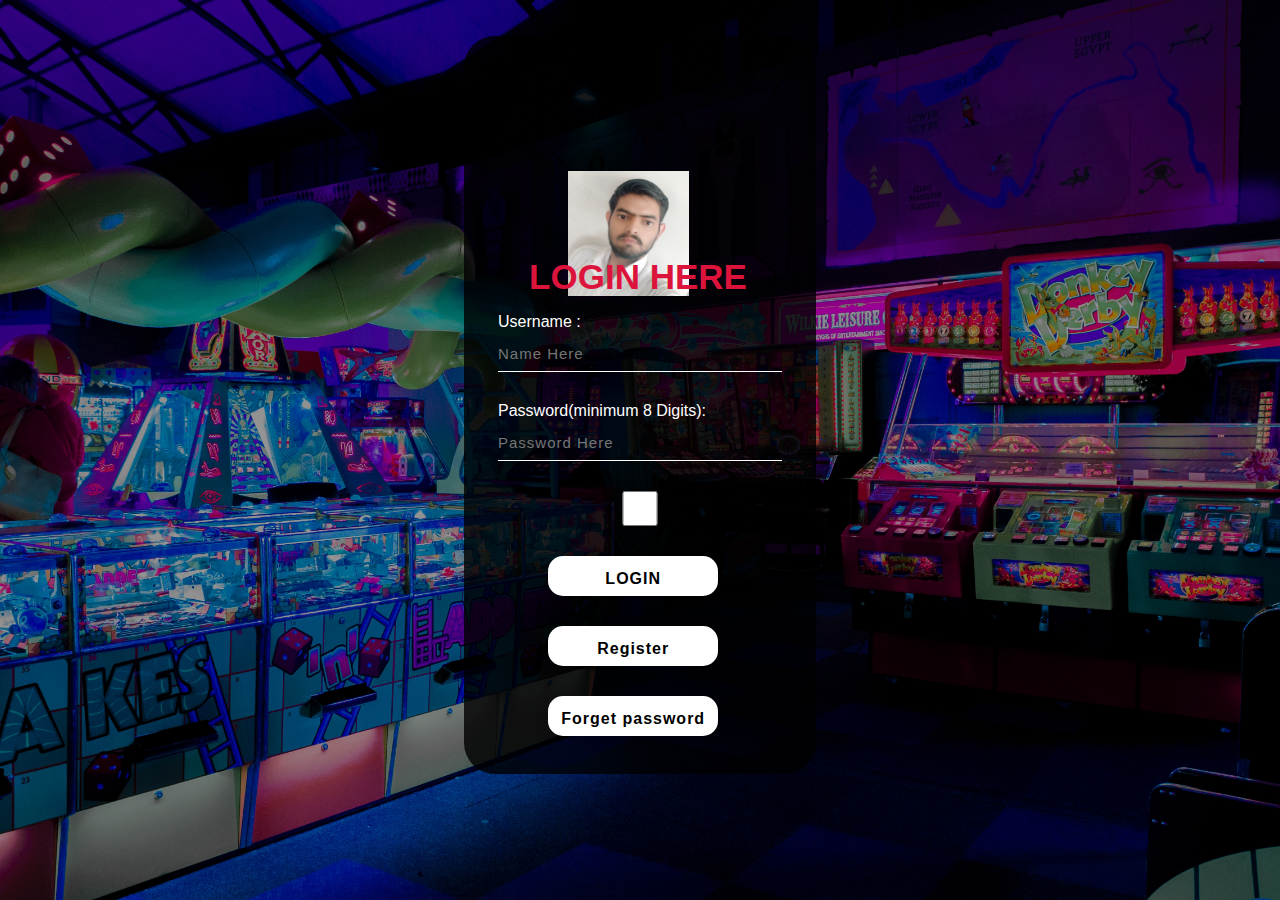
<file: index.html>
<!DOCTYPE html>
<html lang="en">
<head>
    <meta charset="UTF-8">
    <meta http-equiv="X-UA-Compatible" content="IE=edge">
    <meta name="viewport" content="width=device-width, initial-scale=1.0">
    <title>login page</title>

    <link rel="stylesheet" href="style.css">
    <script src="valid.js"></script>

</head>
<body>
    <div class="form">
        <div id="logo">
            <img src="front/logo.jpg" alt="myGames.com">
        </div>
        <h1>LOGIN HERE</h1>
        <p>Username :</p>
        <input type="text" name="" placeholder="Name Here">
        <p>Password(minimum 8 Digits): </p>
        <input type="password" name="" placeholder="Password Here" id="pass">
        <input type="checkbox" onclick="myfunction()">
        <input type="submit" name="" value="LOGIN" onclick="validate()">
        <input type="submit" name="" value="Register" onclick="lpage()">
        <input type="submit" name="" value="Forget password" onclick="lapage()">
    </div>

    <div>
        <p id="length"></p>
    </div>


    
   
</body>
</html>
</file>
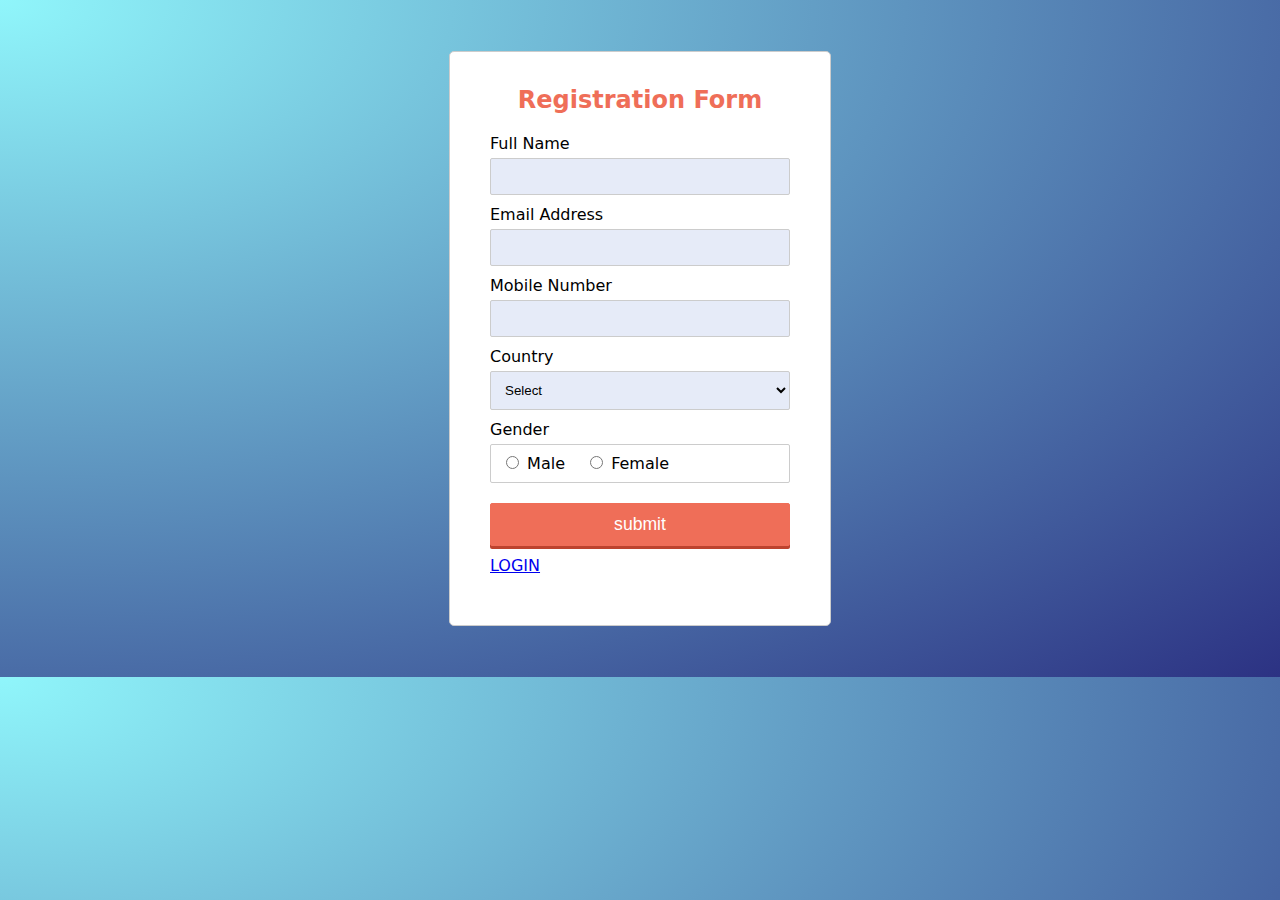
<file: index6.html>
<!DOCTYPE html>
<html lang="en">
<head>
    <meta charset="UTF-8">
    <title>Resigteration Form</title>
    <link rel="stylesheet" href="css/style.css">
    <script src="js/form.js"></script>
    <!-- <script src="script6.js"></script> -->
</head>
<body>
   
        

<form name="Form" onsubmit="return validateForm()" >
    <h2>Registration Form</h2>
    <div class="box">
        <label>Full Name</label>
        <input type="text" name="name" id="name">
        <div class="error" id="nameErr"></div>
    </div>
    <div class="box">
        <label>Email Address</label>
        <input type="text" name="email" id="email">
        <div class="error" id="emailErr"></div>
    </div>
    <div class="box">
        <label>Mobile Number</label>
        <input type="text" name="mobile" maxlength="10" id="mobile">
        <div class="error" id="mobileErr"></div>
    </div>
    <div class="box">
        <label>Country</label>
        <select name="country" id="country">
            <option>Select</option>
            <option>London</option>
            <option>India</option>
            <option>America</option>
        </select> 
        <div class="error" id="countryErr"></div>
    </div>
    <div class="box">
        <label>Gender</label>
        <div class="form-inline" id="gender">
            <label><input type="radio" name="gender" value="male"> Male</label>
            <label><input type="radio" name="gender" value="female"> Female</label> 
        </div>
        <div class="error" id="genderErr"></div>
    </div>
          
    <div class="box">
        <input type="submit" name=""  id= "pass" value="submit" onclick="lpage()">
    </div>
    <div class="box"><a href="index.html">LOGIN</a>
        <!-- <input type="submit" value="LOGIN"> -->
    </div>
</form>


</body>
</html>
</file>
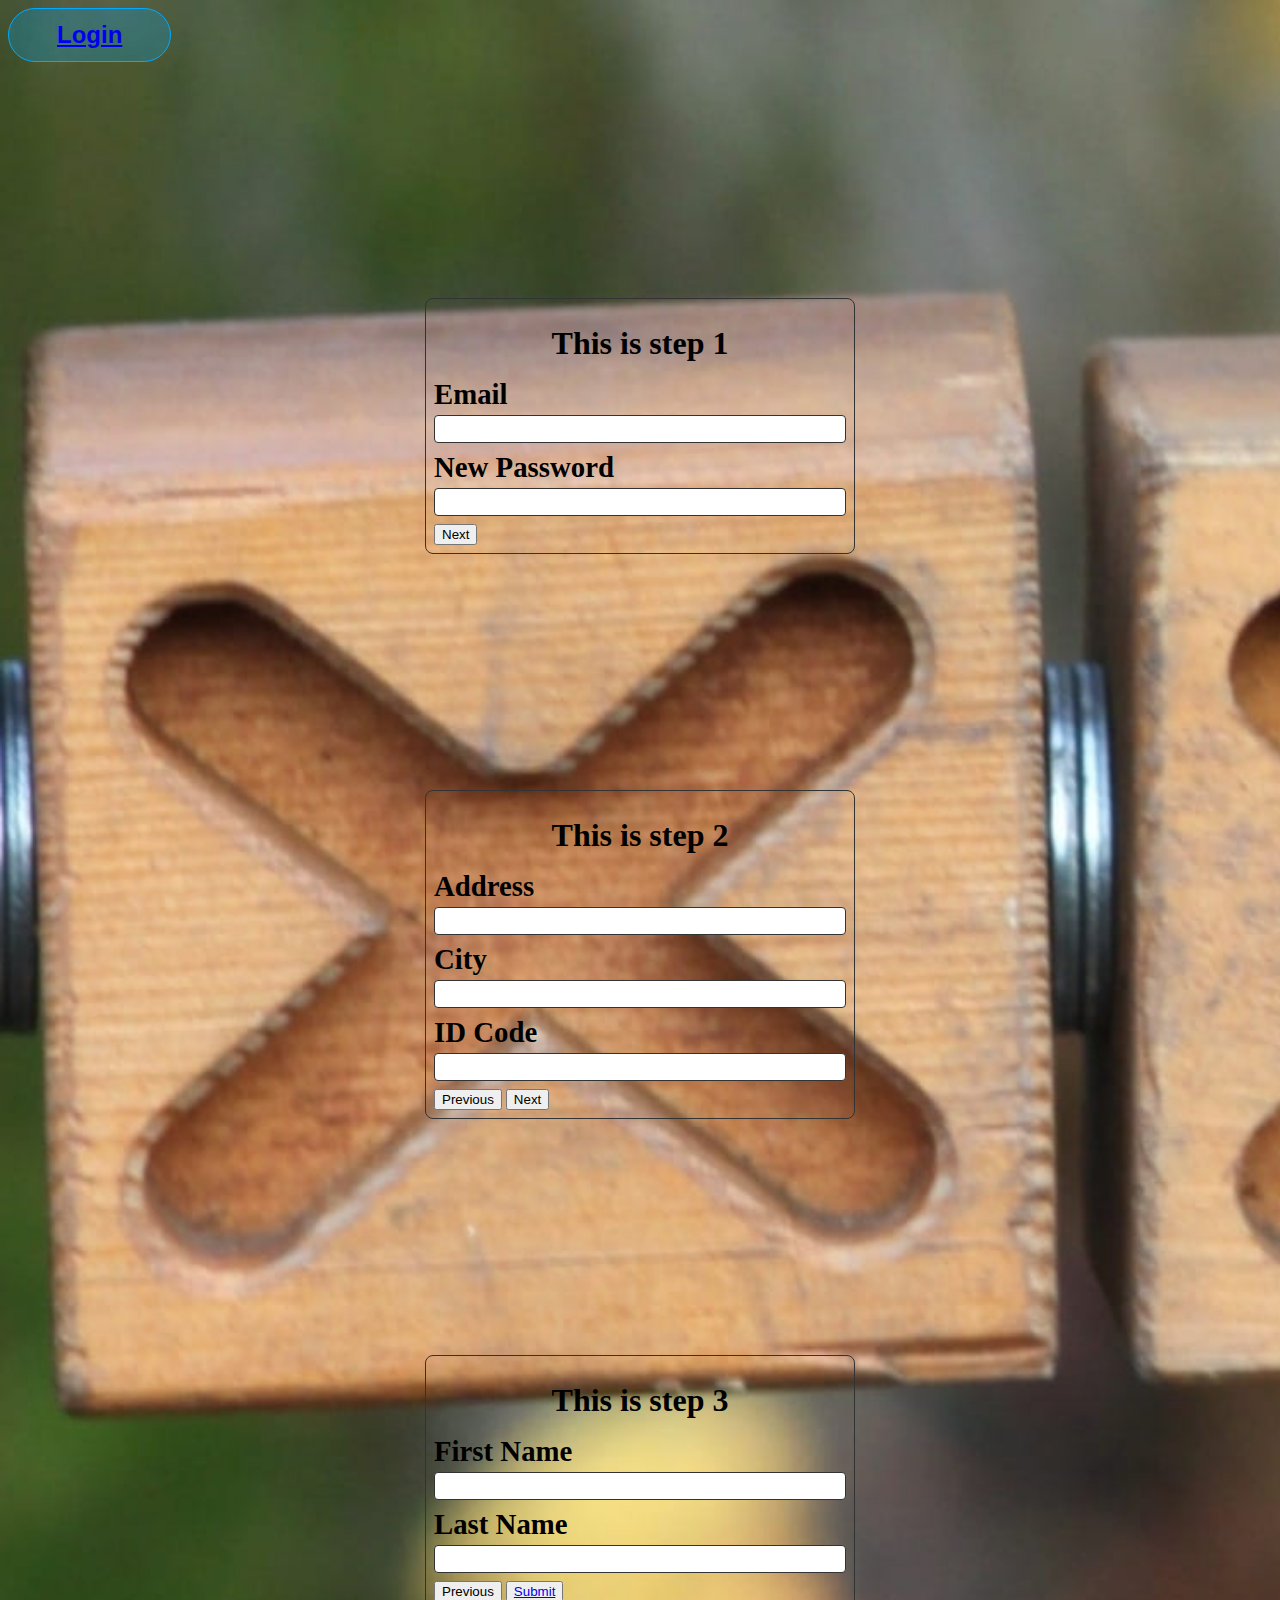
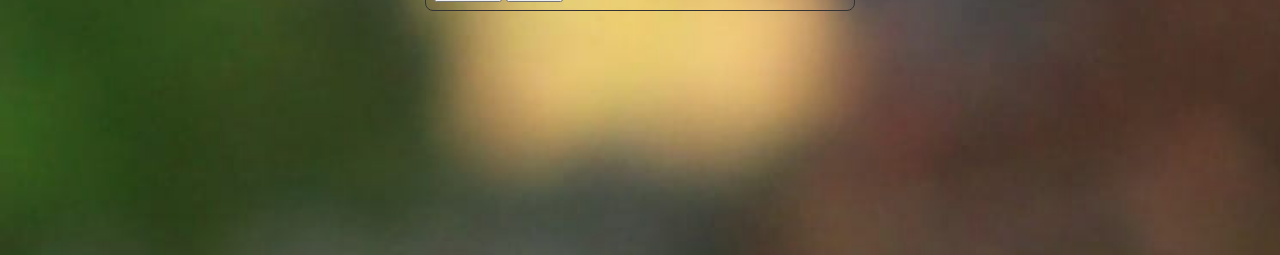
<file: index8.html>
<!DOCTYPE html>
<html lang="en">
<head>
  <meta charset="UTF-8">
  <meta http-equiv="X-UA-Compatible" content="IE=edge">
  <meta name="viewport" content="width=device-width, initial-scale=1.0">
  <title>Forget password</title>
  <link rel="stylesheet" href="styles8.css">
  <link rel="shortcut icon" type="x-icon" href="ph8.jpg">
  <script src="script8.js" defer></script>
</head>
<body>
  <button type="submit" class="login-button"><a href="index.html">Login</a></button>
  <form data-multi-step class="multi-step-form">
    <div class="card" data-step>
      <h1 class="step-title">This is step 1</h1>
      <div class="form-group">
        <label for="email">Email</label>
        
        <input type="email" name="email" id="email">
      </div>
      <div class="form-group">
        <label for="password">New Password</label>
        <input type="password" name="password" id="password">
      </div>
      <button type="button" data-next>Next</button>
    </div>
    <div class="card" data-step>
      <h1 class="step-title">This is step 2</h1>
      <div class="form-group">
        <label for="address">Address</label>
        <input type="text" name="address" id="address">
      </div>
      <div class="form-group">
        <label for="city">City</label>
        <input type="text" name="city" id="city">
      </div>
      <div class="form-group">
        <label for="zipcode">ID Code</label>
        <input type="text" name="zipcode" id="zipcode">
      </div>
      <button type="button" data-previous>Previous</button>
      <button type="button" data-next>Next</button>
    </div>
    <div class="card" data-step>
      <h1 class="step-title">This is step 3</h1>
      <div class="form-group">
        <label for="firstName">First Name</label>
        <input type="text" name="firstName" id="firstName">
      </div>
      <div class="form-group">
        <label for="lastName">Last Name</label>
        <input type="text" name="lastName" id="lastName">
      </div>
      <button type="button" data-previous>Previous</button>
      <button type="submit"><a href="index.html">Submit</a></button>
    </div>
  </form>
  
</body>
</html>
</file>
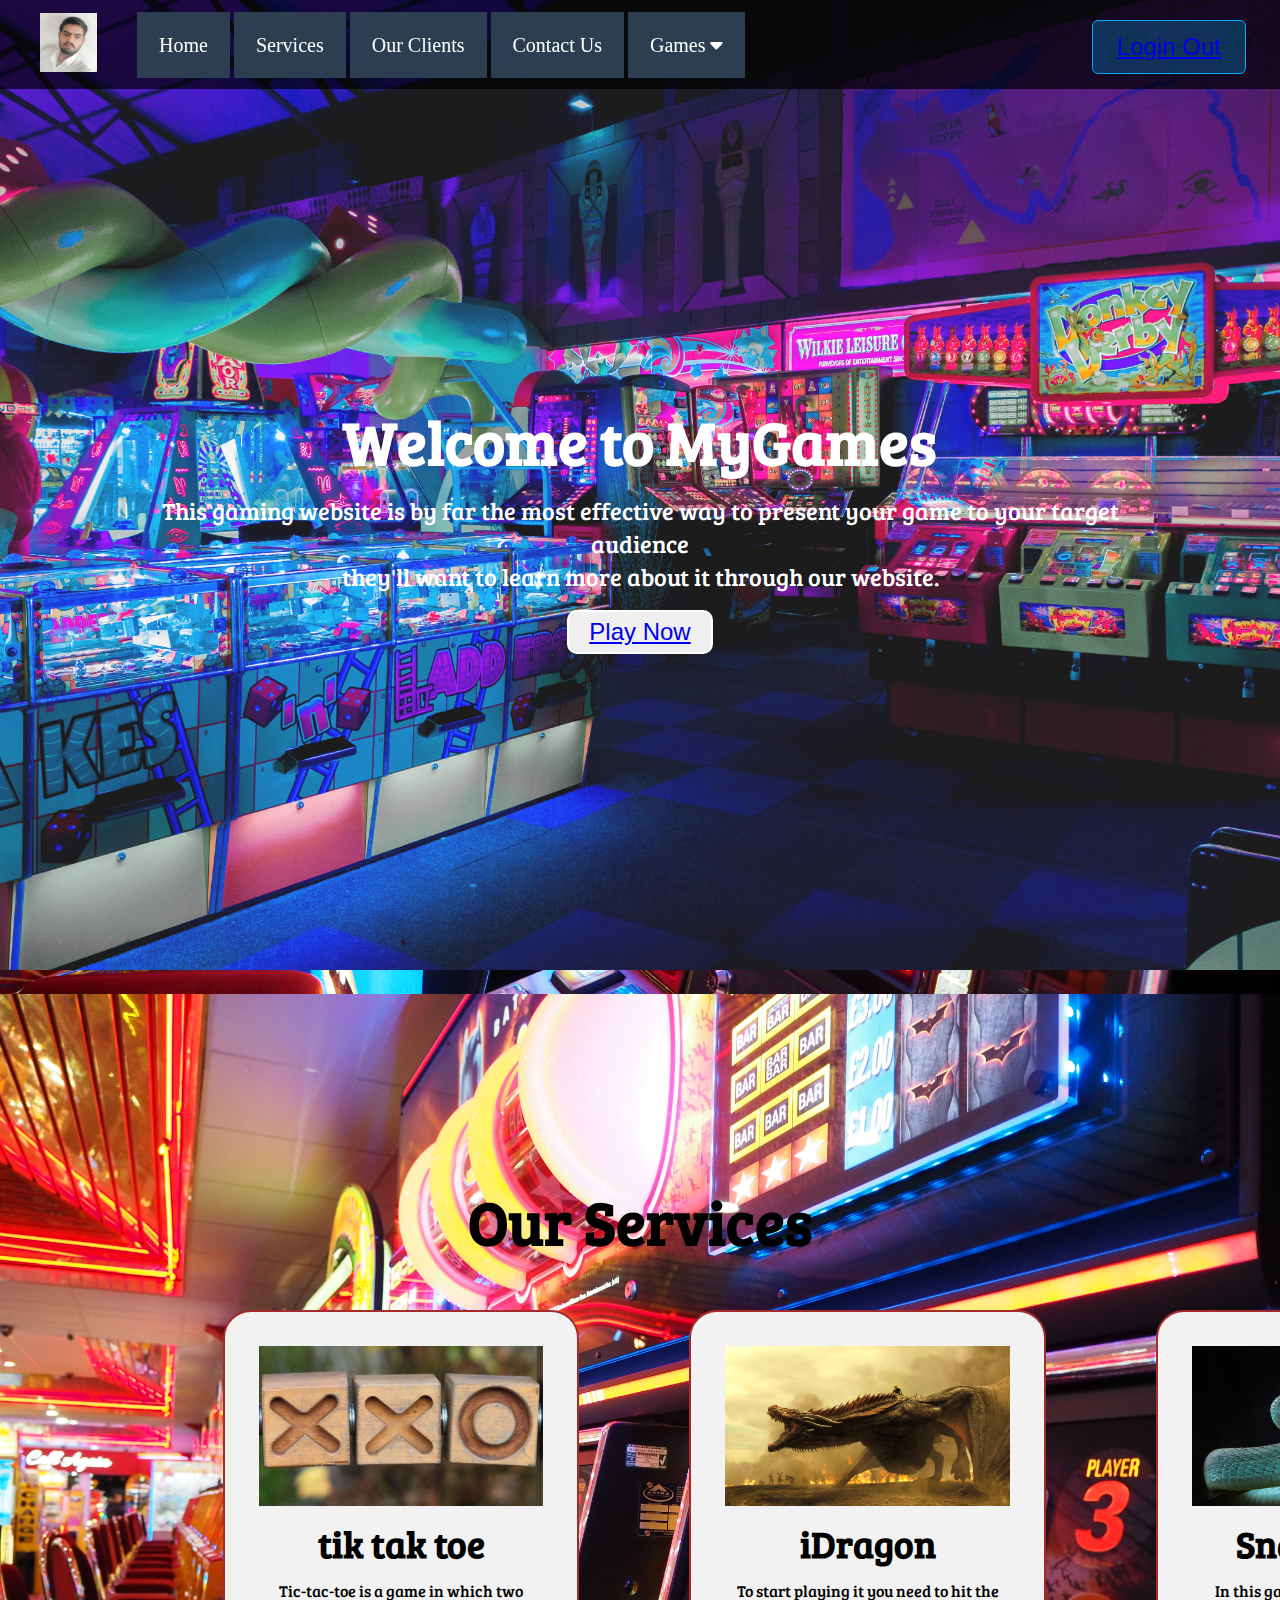
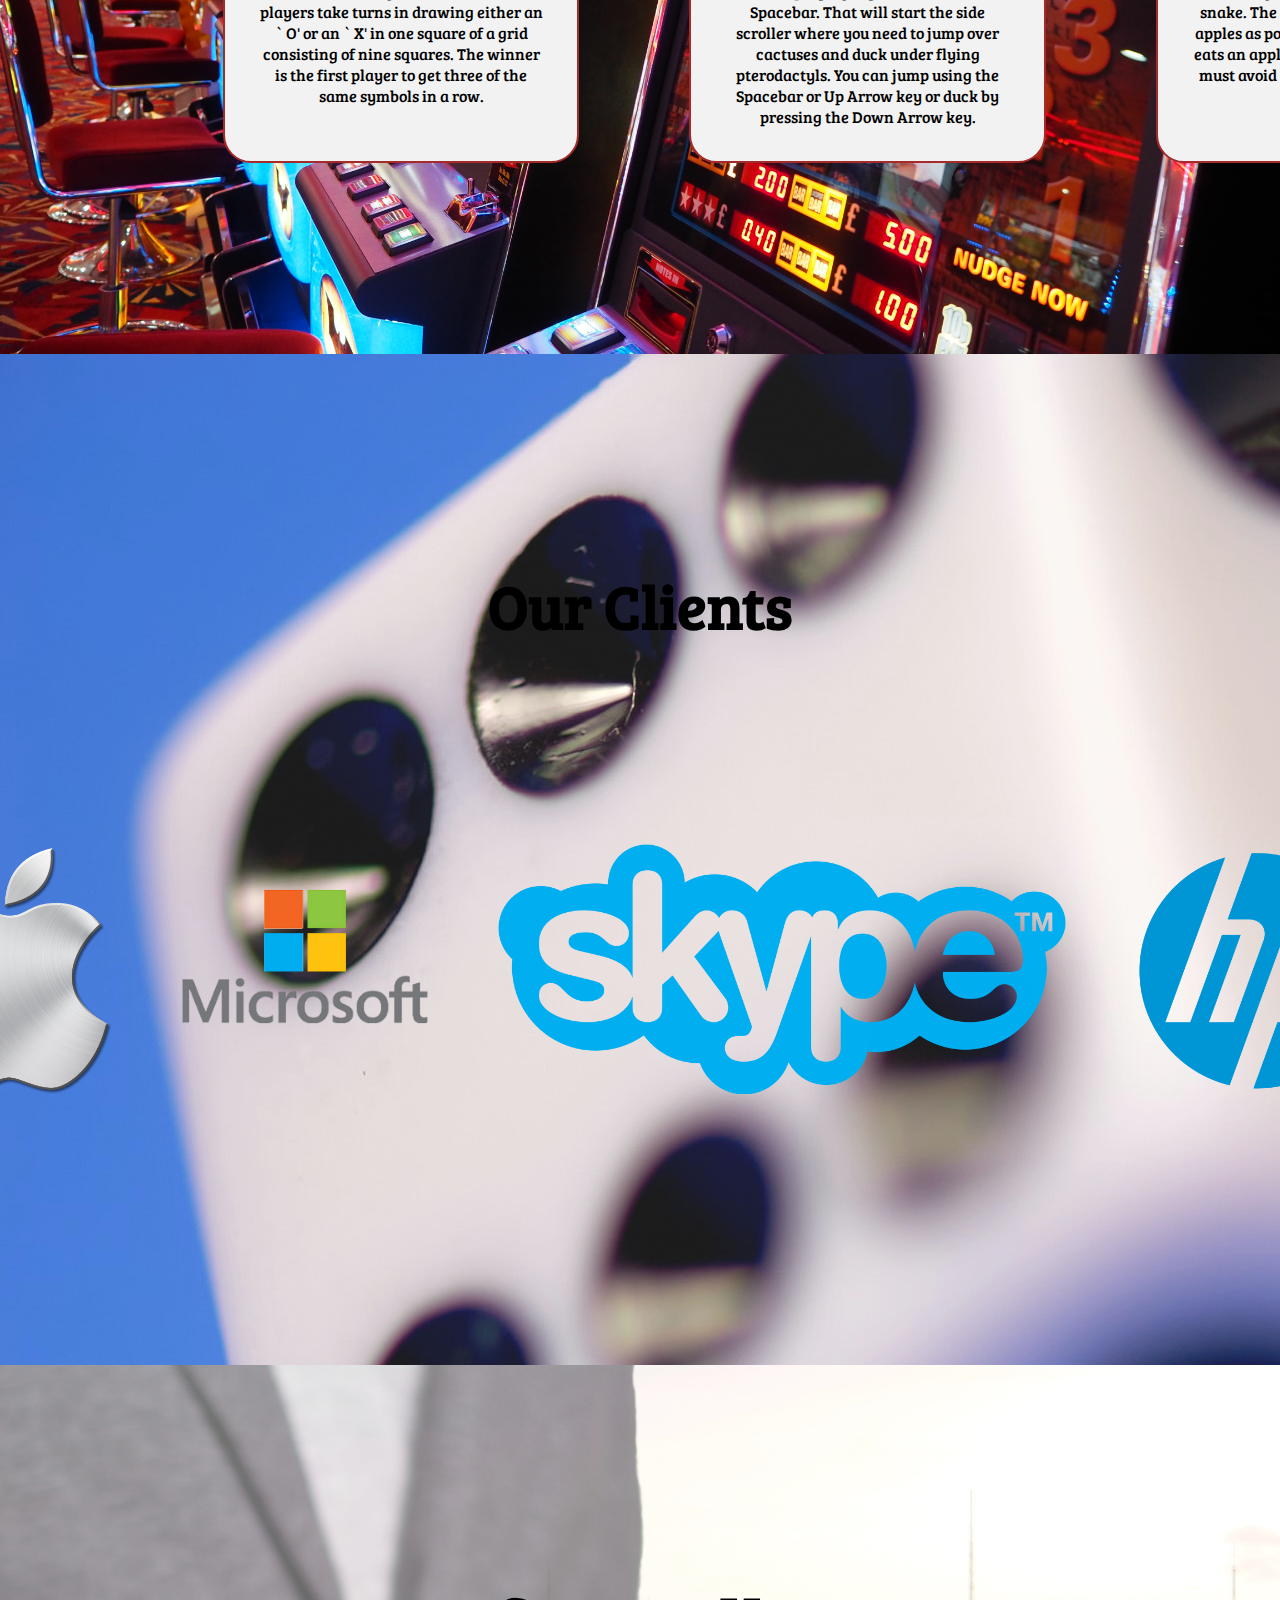
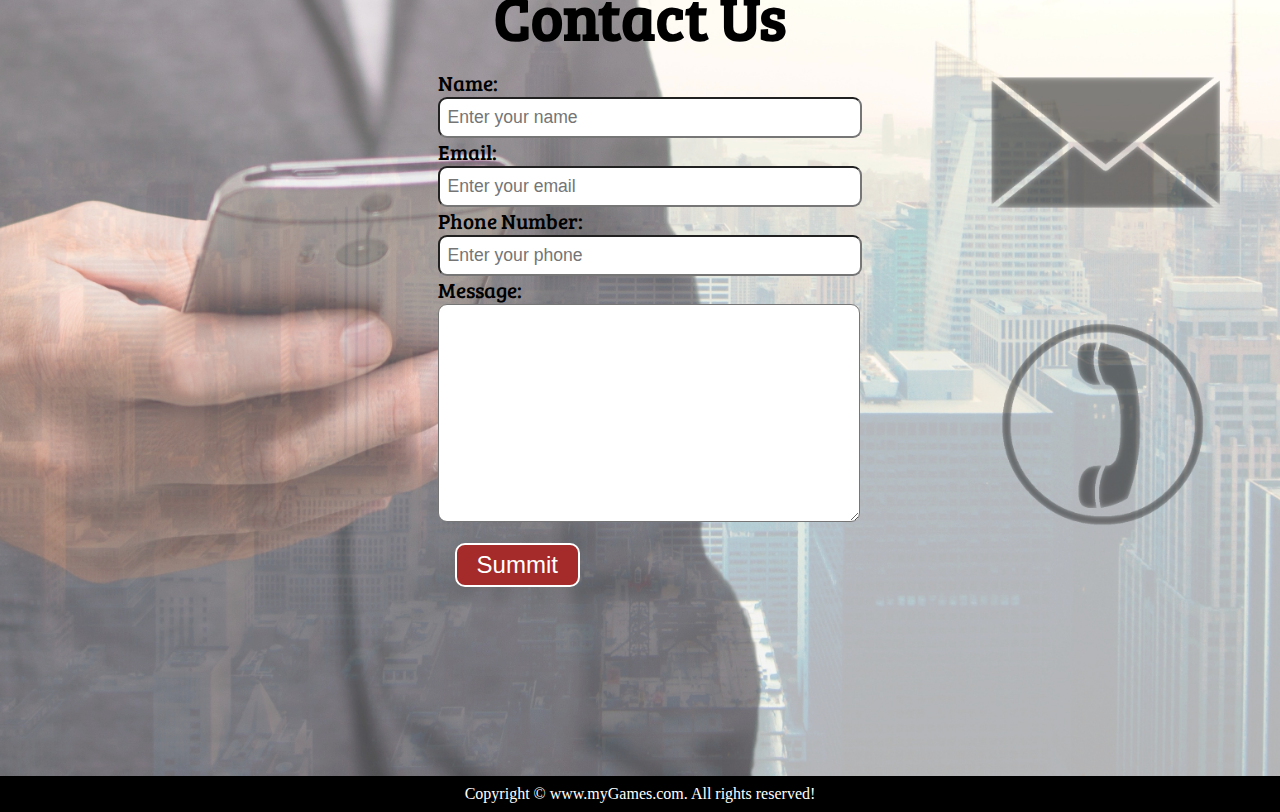
<file: front/index4.html>
<!DOCTYPE html>
<html lang="en">

<head>
    <meta charset="UTF-8">
    <meta name="viewport" content="width=device-width, initial-scale=1.0">
    <meta http-equiv="X-UA-Compatible" content="ie=edge">
    <title>Best Online Games in India | myGames.com</title>
    <link rel="stylesheet" href="css/style4.css">
    <link rel="stylesheet" media="screen and (max-width: 1170px)" href="css/phone.css">
    <link href="https://fonts.googleapis.com/css?family=Baloo+Bhai|Bree+Serif&display=swap" rel="stylesheet">
    <link rel="stylesheet" href="https://cdnjs.cloudflare.com/ajax/libs/font-awesome/6.2.0/css/all.min.css">
    <link rel="shortcut icon" type="x-icon" href="ph8.jpg">
</head>

<body>
    <nav id="navbar">
        <div id="logo">
            <img src="logo.jpg" alt="myGames.com">
        </div>
        <ul>
            <li class="item"><a href="#home">Home</a></li>
            <li class="item"><a href="#services-container">Services</a></li>
            <li class="item"><a href="#client-section">Our Clients</a></li>
            <li class="item"><a href="tik/bh1.html">Contact Us</a></li>
            <li class="item"><a href="#">Games <i class="fas fa-caret-down"></i></a>
                <ul>
                    <li><a href="tik/index.html">Tik Tak Toe</a></li>
                    <li><a href="tik/index2.html">idragon</a></li>
                    <li><a href="tik/index3.html">snake</a></li>
                </ul>
            </li>
        </ul>
        <button type="submit" class="login-button"><a href="../index.html">Login Out</a></button>
    </nav>

    <section id="home">
        <h1 class="h-primary">Welcome to MyGames</h1>
        <p> This gaming website is by far the most effective way to present your game to your target audience </p>
        <p>they'll want to learn more about it through our website. </p>
        <button class="btn"><a href="tik/index.html">Play Now</a></button>
    </section>

    <section id="services-container">
        <h1 class="h-primary center">Our Services</h1>
        <div id="services">
            <div class="box">
                <img src="tik.jpg" alt="">
                <h2 class="h-secondary center">tik tak toe</h2>
                <p class="center">Tic-tac-toe is a game in which two players take turns in drawing 
                    either an ` O' or an ` X' in one square of a grid consisting of nine squares. 
                    The winner is the first player to get three of the same symbols in a row.</p>
            </div>
            <div class="box">
                <img src="dragon.jpg" alt="">
                <h2 class="h-secondary center">iDragon</h2>
                <p class="center">To start playing it you need to hit the Spacebar. That will start the
                     side scroller where you need to jump over cactuses and duck under flying 
                     pterodactyls. You can jump using the Spacebar or Up Arrow key or duck by pressing 
                     the Down Arrow key.</p>
            </div>
            <div class="box">
                <img src="snake.jpg" alt="">
                <h2 class="h-secondary center">SnakeGame</h2>
                <p class="center">In this game the player controls a snake. The objective is to eat as 
                    many apples as possible. Each time the snake eats an apple its body grows. The snake
                     must avoid the walls and its own body</p>
            </div>
        </div>
    </section>
    <section id="client-section">
        <h1 class="h-primary center">Our Clients</h1>
        <div id="clients">
            <div class="client-item">
                <img src="img/logo1.png" alt="Our Client">
            </div>
            <div class="client-item">
                <img src="img/logo2.png" alt="Our Client">
            </div>
          
            <div class="client-item">
                <img src="img/logo4.png" alt="Our Client">
            </div>
            <div class="client-item">
                <img src="img/logo3.png" alt="Our Client">
            </div>
        </div>

    </section>

    <section id="contact">
        <h1 class="h-primary center">Contact Us</h1>
        <div id="contact-box">
            <form action="">
                <div class="form-group">
                    <label for="name">Name: </label>
                    <input type="text" name="name" id="name" placeholder="Enter your name">
                </div>
                <div class="form-group">
                    <label for="email">Email: </label>
                    <input type="email" name="name" id="email" placeholder="Enter your email">
                </div>
                <div class="form-group">
                    <label for="phone">Phone Number: </label>
                    <input type="phone" name="name" id="phone" placeholder="Enter your phone">
                </div>
                <div class="form-group">
                    <label for="message">Message: </label>
                    <textarea name="message" id="message" cols="30" rows="10"></textarea>
                </div>
                <button class="btn1">Summit</button>
            </form>
            
        </div>
    </section>

    <footer>
        <div class="center">
            Copyright &copy; www.myGames.com. All rights reserved!
        </div>
    </footer>
</body>

</html>
</file>
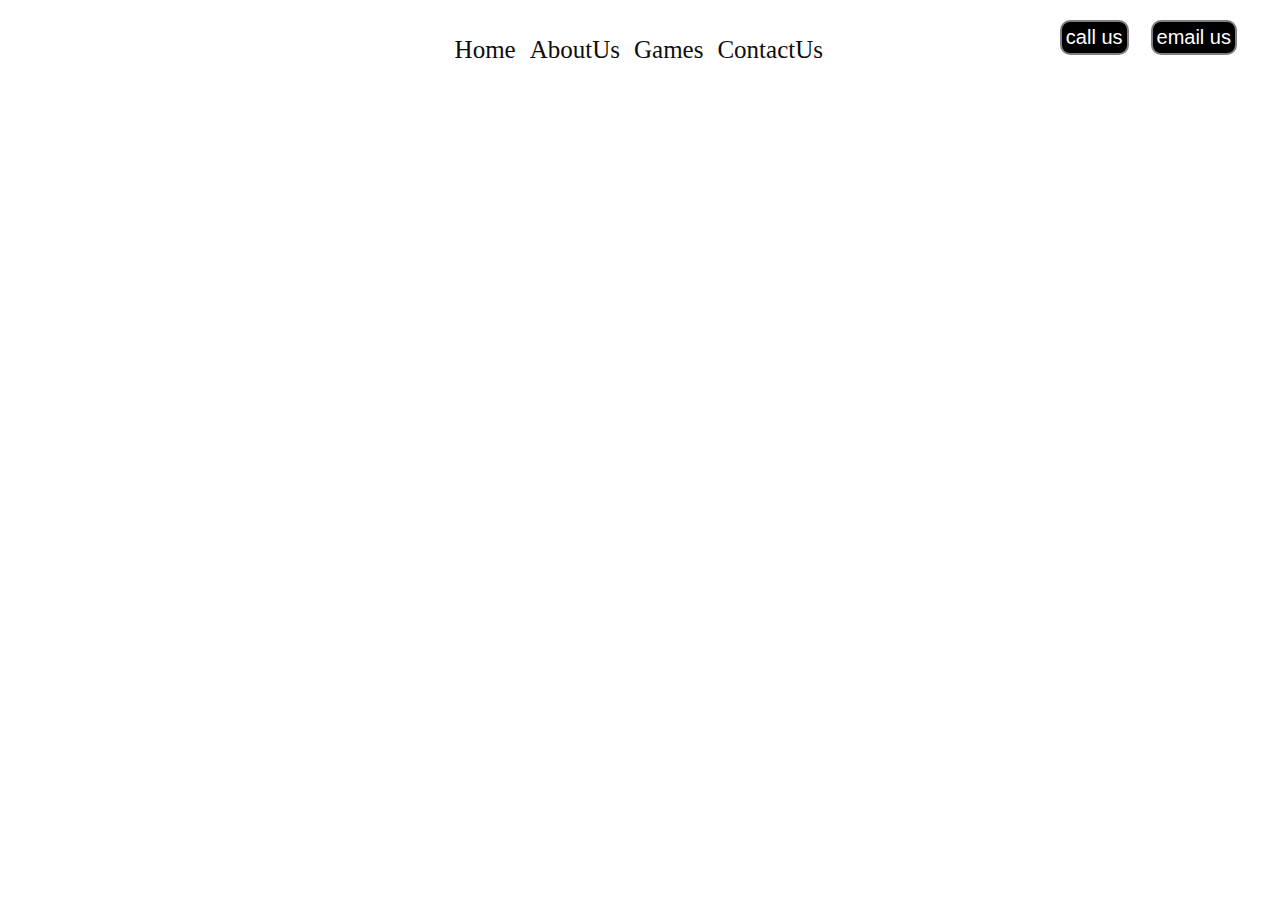
<file: front/tik/bh.html>
<!DOCTYPE html>
<html lang="en">

<head>
    <meta charset="UTF-8">
    <meta http-equiv="X-UA-Compatible" content="IE=edge">
    <meta name="viewport" content="width=device-width, initial-scale=1.0">
    <title>bharat's Website For Games</title>
    <link rel="stylesheet" href="bharat.css">
</head>

<body>
    <header class="header">
        <div class="left">
            <!-- <img src="img/IMG_2018-01-29_15-27-45.jpeg" alt=""> -->
            <div>Bharat Sharma</div>

        </div>
        <div class="mid">
            <ul class="navbar">


                <li><a href="../index4.html">Home</a></li>
                <li><a href="../index4.html">AboutUs</a></li>
                <li><a href="../index4.html">Games</a></li>
                    
                <li><a href="bh1.html">ContactUs</a></li>
            </ul>

        </div>
        <div class="right">
            <button class="btn">call us</button>
            <button class="btn">email us</button>

        </div>
    </header>
    <!-- <div class="container">
        
    </div> -->
</body>

</html>
</file>
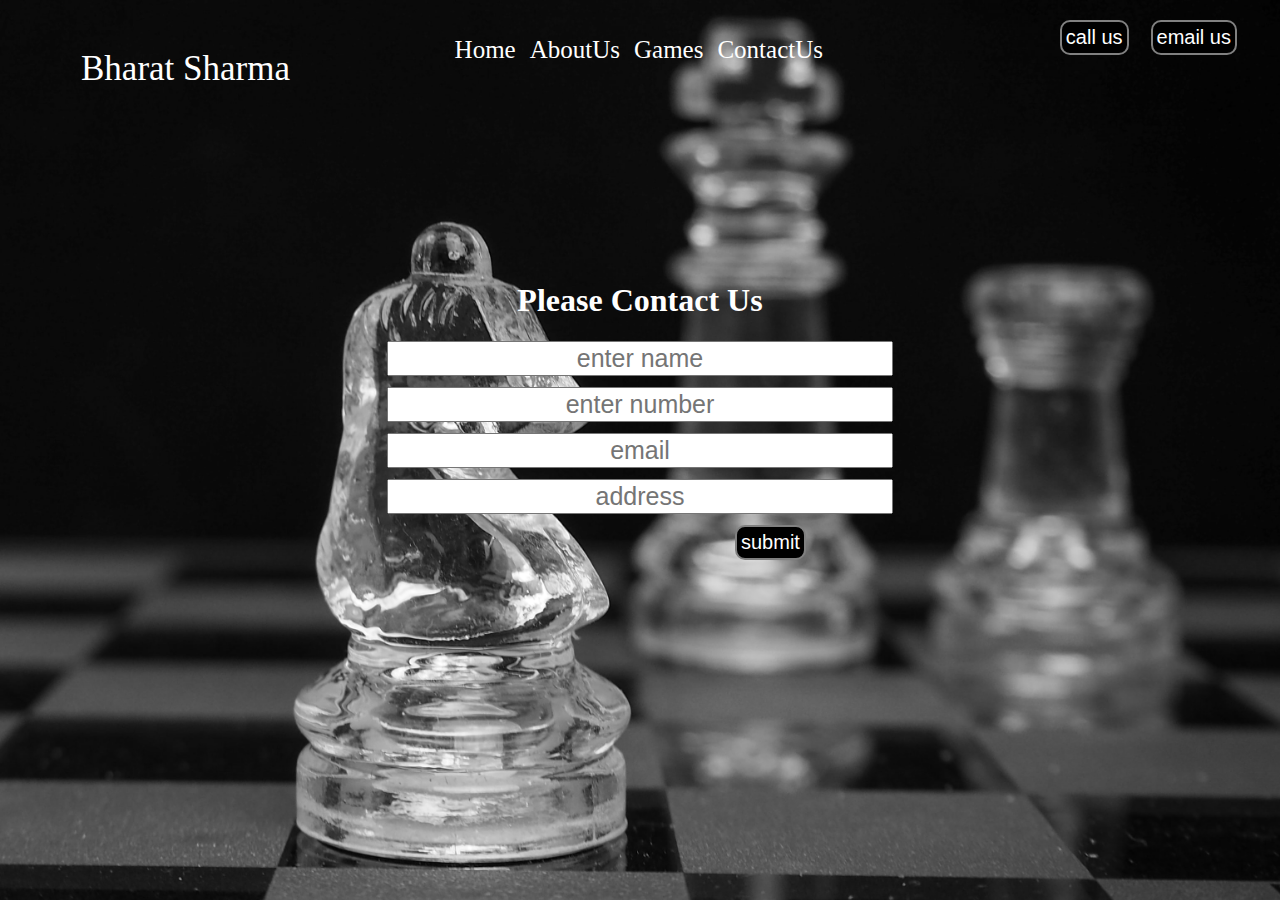
<file: front/tik/bh1.html>
<!DOCTYPE html>
<html lang="en">

<head>
    <meta charset="UTF-8">
    <meta http-equiv="X-UA-Compatible" content="IE=edge">
    <meta name="viewport" content="width=device-width, initial-scale=1.0">
    <title>bharat's Website For Games</title>
    <link rel="stylesheet" href="bharat1.css">
    <script src="bh.js"></script>
    <link rel="shortcut icon" type="x-icon" href="../ph8.jpg">
</head>

<body>
    <header class="header">
        <div class="left">
            <!-- <img src="img/IMG_2018-01-29_15-27-45.jpeg" alt=""> -->
            <div>Bharat Sharma</div>

        </div>
        <div class="mid">
            <ul class="navbar">


                <li><a href="../index4.html">Home</a></li>
                <li><a href="../index4.html">AboutUs</a></li>
                <li><a href="../index4.html">Games</a></li>
                <li><a href="bh1.html">ContactUs</a></li>
            </ul>

        </div>
        <div class="right">
            <button class="btn">call us</button>
            <button class="btn">email us</button>

        </div>
    </header>
    <div class="container">
        <h1> Please Contact Us</h1>
        <form action="noaction.php">
            <div class="form-group">
                <input type="text" placeholder="enter name">
            </div>
            <div class="form-group">
                <input type="text" placeholder="enter number">
            </div>
            <div class="form-group">
                <input type="text" placeholder="email">
            </div>
            <div class="form-group">
                <input type="text" placeholder="address">
            </div>
            <input type="submit" name="" class="btn1" id= "pass" value="submit" onclick="lpage()">
        </form>
    </div>
</body>

</html>
</file>
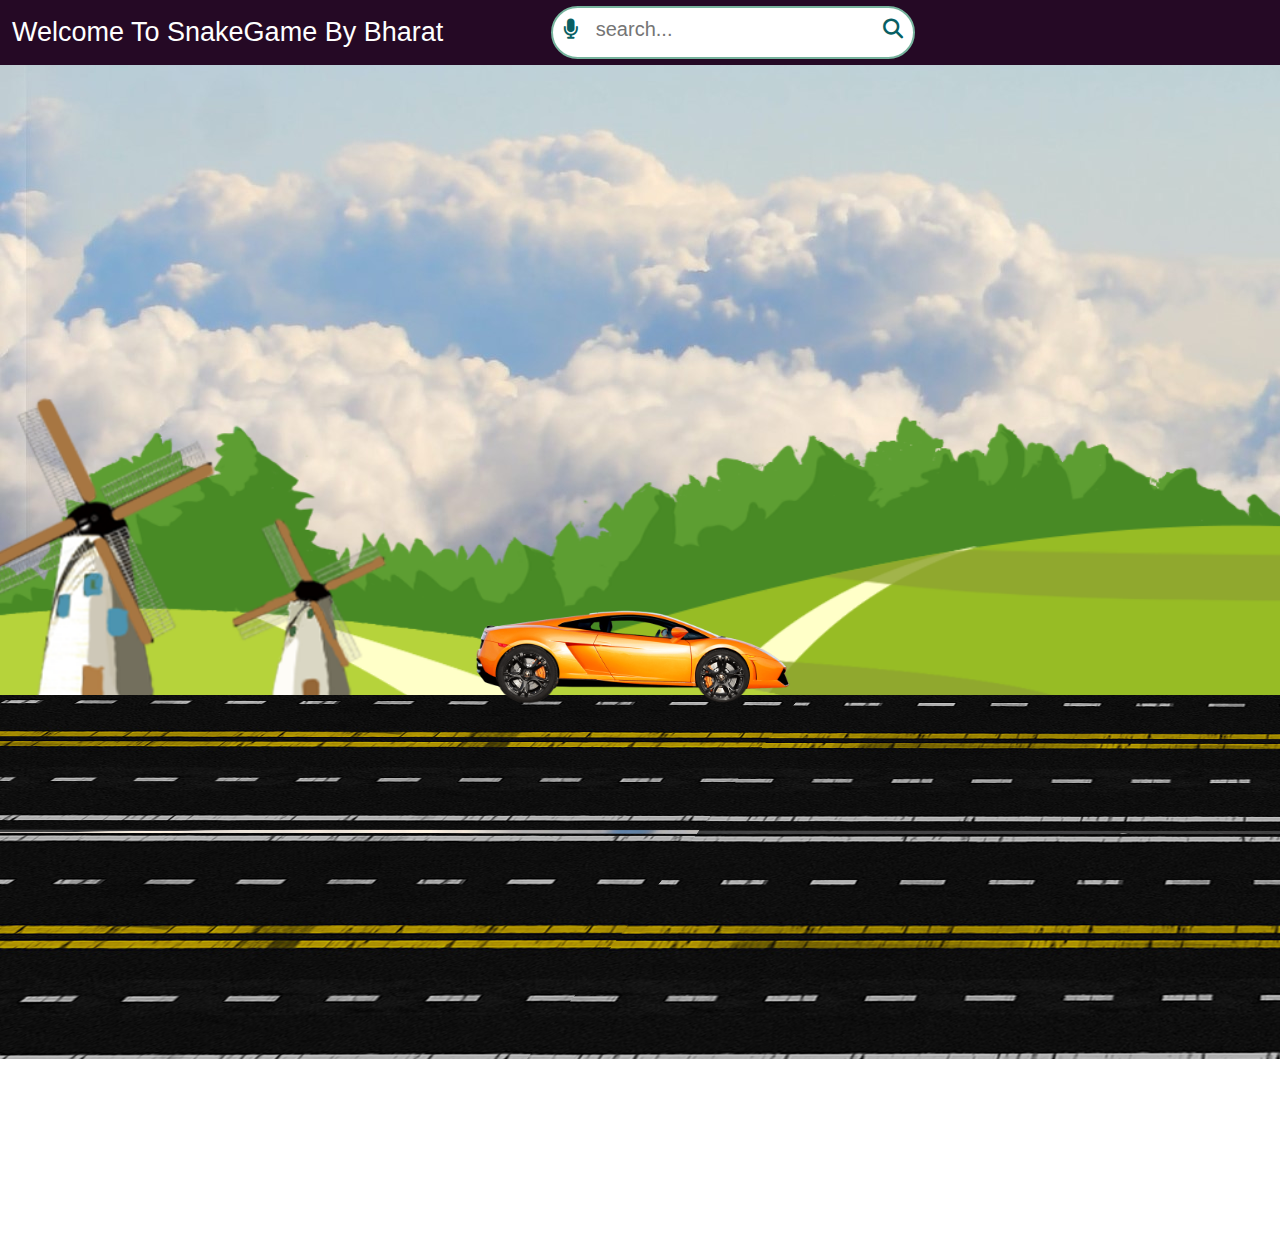
<file: front/tik/index1.html>
<!DOCTYPE html>
<html lang="en">
<head>
    <meta charset="UTF-8">
    <meta http-equiv="X-UA-Compatible" content="IE=edge">
    <meta name="viewport" content="width=device-width, initial-scale=1.0">
    <title>CAR ANIMATION</title>
    <link rel="stylesheet" href="style1.css">
    <script src="script1.js"></script>
    <link rel="stylesheet" href="https://cdnjs.cloudflare.com/ajax/libs/font-awesome/6.2.0/css/all.min.css">
</head>
<body>
    <nav>
        <ul>
            <li class="gameover">Welcome To SnakeGame By Bharat</li>
        </ul>
        <div class="searchBox">
        
            <button type="submit"><i class="fas fa-microphone"></i></button>
            <input type="text" placeholder="search...">
            <button type="submit"><i class="fas fa-search"></i></button>
          
        </div>
    </nav>
    <div class="container1">
        

        <div class="sky">
            <div class="tree"></div>
            <div class="track"></div>
            <div class="car">
                <div class="wheel wheel1">
                    <img src="car_wheel_left.png" alt="">
                </div>
                <div class="wheel wheel2">
                    <img src="car_wheel_right.png" alt="">
                </div>
            </div>
        </div>
    </div>
</body>
</html>
</file>
<file: style.css>
*{
    margin: 0;
    padding: 0;
    font-family: sans-serif;
}

body{
    background: linear-gradient(rgba(0,0,0,0.4)50%,rgba(0,0,0,0.4)50%), url(front/ph.jpg);
    background-position: center;
    background-size: cover;
    height: 100vh;
}

.form{
    width: 284px;
    height: 382px;
    color: #fff;
    background: linear-gradient(to top, rgba(0,0,0,0.8)50%,rgba(0,0,0,0.8)50%);
    position: absolute;
    top: 45%;
    left: 50%;
    transform: translate(-50%,-50%);
    padding: 178px 34px;
    border-radius: 31px;
}

.form h1{
    width: 220px;
    text-align: center;
    padding-left: 30px;
    font-size: 35px;
    color: crimson;
    margin-bottom: 16px;
}

.form p{
    padding-bottom: -15px;
}

.form input{
    width: 100%;
    height: 35px;
    padding-top: 5px;
    margin-bottom: 30px;
    background: transparent;
    border-bottom: 1px solid #fff;
    border-top: none;
    border-left: none;
    border-right: none;
    color: #fff;
    outline: none;
    font-size: 15px;
    letter-spacing: 1px;
}

.form input[type="submit"]
{
    width: 60%;
    margin-left: 50px;
    border: none;
    height: 40px;
    color: #000;
    background: #fff;
    font-size: 16px;
    font-weight: bold;
    border-radius: 15px;
}

.form input[type="submit"]:hover{
    cursor: pointer;
    background: #66ff00;
    color: #fff;
    font-weight: bold;
}

#logo{
    margin: 10px 34px;
}

#logo img{
    height: 125px;
    margin: -53px 36px;
}
</file>
<file: css/style.css>
body {
    font-size: 16px;
    font-family: system-ui;
    background:-webkit-radial-gradient(top left, #90F6FB,#2C3283);
}

.form{
    width: 100%;
}
h2 {
    text-align: center;
    color: #ef6e58;
}
form {
    width: 300px;
    padding: 15px 40px 40px;
    border: 1px solid #ccc;
    border-radius: 5px;
    background-color: #fff;
    margin: 4% auto;
}
label {
    display: block;
    margin-bottom: 5px
}
label i {
    color: #999;
    font-size: 80%;
}
input, select {
    border: 1px solid #ccc;
    padding: 10px;
    display: block;
    width: 100%;
    box-sizing: border-box;
    border-radius: 2px;
    background-color: #a9bae64a;
}
.box {
    padding-bottom: 10px;
}
.form-inline {
    border: 1px solid #ccc;
    padding: 8px 10px 4px;
    border-radius: 2px;
}
.form-inline label, .form-inline input {
    display: inline-block;
    width: auto;
    padding-right: 15px;
}
.error {
    color: red;
    font-size: 90%;
}
input[type=text]{
        outline: none;
}

input[type="submit"] {
    font-size: 110%;
    font-weight: 100;
    background: #ef6e58;
    border-color: #ef6e58;
    box-shadow: 0 3px 0 #bd432e;
    color: #fff;
    margin-top: 10px;
    cursor: pointer;
}
input[type="submit"]:hover {
    background: #bd432e;
    border-color: #bd432e;
}

.input-1{
    background-image: url(../images/check.png);
    background-repeat: no-repeat;
    background-position: right 10px center;
    border:1px solid #01cc40;
}
.input-2{
    background-image: url(../images/cancel.png);
    background-repeat: no-repeat;
    background-position: right 10px center;
    border:1px solid red;
}
.input-3{
    border:1px solid #01cc40!important;
}
select{
    outline: none!important;
}
.input-4{
    border:1px solid red;
}
</file>
<file: styles8.css>
:root {
  --primary-light-hsl: 200, 100%, 91%;
  --primary-hsl: 200, 100%, 50%;
  --primary-dark-hsl: 200, 100%, 6%;
  --success-hsl: 100, 60%, 50%;
  --error-hsl: 0, 60%, 50%;
}
body{
  background-image: url("front/tik.jpg");
  background-size: cover;
  overflow: hidden;
}

.card {
  /* background-color: white; */
  /* background-image: url("ph8.jpg"); */
  background-size: cover;
  border: 1px solid #333;
  border-radius: .5rem;
  padding: .5rem;
  max-width: 412px;
  margin: 236px auto;
  animation: fade 250ms ease-in-out forwards;
}

.form-group {
  display: flex;
  flex-direction: column;
  margin-bottom: .5rem;
  gap: .25em;
}

.form-group:last-child {
  margin: 0;
}

.form-group > label {
  font-weight: bold;
  font-size: 1.8em;
  color:currentColor;
}

.form-group > input {
  border: 1px solid #333;
  border-radius: .25em;
  font-size: 1rem;
  padding: .25em;
}

.step-title {
  margin: 18px;
  margin-bottom: 1rem;
  text-align: center;
}

.card.active {
  animation: slide 250ms 125ms ease-in-out both;
}

.multi-step-form {
  overflow: hidden;
  position: relative;
}

.hide {
  display: none;
}

@keyframes slide {
  0% {
    transform: translateX(200%);
    opacity: 0;
  }
  100% {
    transform: translateX(0);
    opacity: 1;
  }
}

@keyframes fade {
  0% {
    transform: scale(1);
    opacity: 1;
  }
  50% {
    transform: scale(.75);
    opacity: 0;
  }
  100% {
    opacity: 0;
    transform: scale(0);
  }
}
.login-button {
  padding: .5em 2em;
  font-size: 1.5rem;
  font-weight: bold;
  color: white;
  background-color: hsl(var(--primary-hsl), .25);
  border: 1px solid hsl(var(--primary-hsl));
  border-radius: 1.25em;
  outline: none;
  cursor: pointer;
}

.login-button:hover,
.login-button:focus {
  background-color: hsl(var(--primary-hsl), .4);
}
</file>
<file: front/css/phone.css>
/* Navigation */
#navbar {
    flex-direction: column;
}

#navbar ul li a{
    font-size: 1rem;
    padding: 0px 7px;
    padding-bottom: 8px;
}
/* Home section */
#home{
    height: 370px; 
    padding: 3px 28px;
}

#home::before{
    height: 556px; 
}

#home p{
    font-size: 13px;
}

/* Services section  */
#services{
    flex-direction: column;
}

#services .box { 
    padding: 14px;
    margin: 2px 0px; 
    margin-bottom: 20px;
}

/* Clients section */
#clients{
    flex-wrap: wrap;
}

#clients img{
    width: 66px;
    padding: 6px;
    height: auto;
}

/* Contact us section */
#contact-box form{
    width:80%;
}
/* Footer */

/* Utility classes */
.h-primary{
    font-size:26px;
}
.btn{
    font-size: 13px;
    padding: 4px 8px;
}
.btn1{
    font-size: 13px;
    padding: 4px 8px;
}
</file>
<file: front/tik/bharat.css>
p{
    color: brown;
    background-color: chartreuse;
}

body {
    color: white;
    margin: 0px;
    padding: 0px;
    /* background: url('img1/1\ \(36\).jpg'); */
    background-repeat: no-repeat;
}

.left {
    display: inline-block;
    /* border: 2px solid red;  */
    
    position: absolute;
    left: 34px;
    top: 2px;

}

.left img {
    width: 106px;
    margin-left: 23px;
    /* padding-left: 23px; */
}

.left div {
    text-align: center;
    font-size: 30px;
}

.mid {
    display: block;
    width: 36%;
    margin: 20px auto;
    /* border: 2px solid red; */

}

.right {
    position: absolute;
    right: 34px;
    top: 20px;
    display: inline-block;
    /* border: 2px solid red; */

}

.navbar {
    display: inline-block;
}

.navbar li {
    display: inline-block;
    font-size: 25px;
}

.navbar li a {
    color: rgb(14, 13, 13);
    text-decoration: none;
    padding: 5px 5px;
}

.navbar li a:hover {
    text-decoration: underline;
    color: turquoise;
}

.btn {
    margin: 0px 9px;
    background-color: black;
    color: white;
    padding: 4px 4px;
    border: 2px solid grey;
    border-radius: 10px;
    font-size: 20px;
    cursor: pointer;
}

.btn:hover {
    background-color: red;
}
</file>
<file: front/tik/bharat1.css>
p{
    color: brown;
    background-color: chartreuse;
}

body {
    color: white;
    margin: 0px;
    padding: 0px;
    background: url('../ph4.jpg');
    background-repeat: no-repeat;
    background-size: 100%;
    background-position: left;
}

.left {
    display: inline-block;
    /* border: 2px solid red;  */
    
    position: absolute;
    left: 34px;
    top: 2px;

}

.left img {
    width: 106px;
    margin-left: 23px;
    /* padding-left: 23px; */
}

.left div {
    text-align: center;
    margin: 44px;
    padding: 3px;
    font-size: 35px;
}

.mid {
    display: block;
    width: 36%;
    margin: 20px auto;
    /* border: 2px solid red; */

}

.right {
    position: absolute;
    right: 34px;
    top: 20px;
    display: inline-block;
    /* border: 2px solid red; */

}

.navbar {
    display: inline-block;
}

.navbar li {
    display: inline-block;
    font-size: 25px;
}

.navbar li a {
    color: white;
    text-decoration: none;
    padding: 5px 5px;
}

.navbar li a:hover {
    text-decoration: underline;
    color: turquoise;
}

.btn {
    margin: 0px 9px;
    background-color: black;
    color: white;
    padding: 4px 4px;
    border: 2px solid grey;
    border-radius: 10px;
    font-size: 20px;
    cursor: pointer;
}

.btn:hover {
    background-color: red;
}

.btn1 {
    margin: 0px 580px;
    background-color: black;
    color: white;
    padding: 4px 4px;
    border: 2px solid grey;
    border-radius: 10px;
    font-size: 20px;
    cursor: pointer;
}

.btn1:hover {
    background-color: red;
}
.container {
    /* border: 2px solid white; */
    border-radius: 28px;
    margin: 106px 80px;
    padding: 75px;
    /* width: 33%; */
}

.form-group input {
    text-align: center;
    display: block;
    width: 500px;
    padding: 1px;
    /* border: 2px solid black; */
    /* border-radius: 8px; */
    margin: 11px auto;
    font-size: 25px;
}

.container h1 {
    text-align: center;
}

.container button {
    display: block;
    width: 15%;
    margin: auto;
}
</file>
<file: front/tik/style1.css>
*{
    margin: 0%;
    padding: 0%;
}
.sky{
    height: 100vh;
    width: 100%;
    background-image: url(background.jpg);
    position: absolute;
    background-repeat: no-repeat;
    animation: shack linear 3s infinite;

}
body{
    overflow: hidden;
}
.tree{
    height: 100vh;
    width: 100%;
    background-image: url(trees.png);
    background-size: cover;
    position: absolute;
    top: -144px;
    animation: shack linear 3s infinite;
}
.track{
    height: 60vh;
    width: 800vw;
    background-image: url(track.png);
    /* background-size: cover; */
    position: absolute;
    top: 70vh;
    background-repeat: repeat-x;
    animation: carmove linear 3s infinite;
}
.car{
    height: 100px;
    width: 388px;
    background-image: url(car_body.png);
    background-size: cover;
    background-repeat: no-repeat;
    position: absolute;
    bottom: 30vh;
    left: 444px;
    animation: shack linear 3s infinite;
}

.wheel1 img{
    width: 77px;
    position: relative;
    top: 40px;
    left: 45px;
    animation: wheelrotation linear .6s infinite;

}
.wheel2 img{
    width: 77px;
    position: relative;
    top: -39px;
    left: 240px;
    animation: wheelrotation linear .6s infinite;
    
}
.gameOver{
    /* position:absolute; */
    top:63px;
    font-size: 53px;
    text-align: center; 
    
}
nav{
    background-color: rgb(37, 9, 37);
    color: white;
    height: 65px;
    font-size: 27px;
    display: flex;
    align-items: center;
    padding: 0 12px;
    font-family: 'Roboto', sans-serif;
}

nav ul{
    list-style-type: none;
}

@keyframes wheelrotation{
    100%{
        transform: rotate(360deg);
    }
}
@keyframes carmove{
    100%{
        transform: translateX(-500vw);
    }
}
@keyframes shack{
    0%{
        transform: translateY(-5px);
    }
    50%{
        transform: translateY(5px);
    }
    100%{
        transform: translateY(-5px);
    }

}


/* for search bar */

.searchBox{
    border-radius: 50px;
    background: white;
    border: 2px solid #76b39d;
    height: 49px;
    margin: 108px;
}
form{
    margin: 0%;
}
input{
    border: none;
    margin: 10px 5px 10px 0px;
    font-size: 20px;
    outline: none;
    color: #085f63;
}
i{
    font-size: 20px;
    margin: 0px 10px;
    color: #085f63;
}
i:hover{
    color: #76b39d;
}
button{
    background:transparent;
    border: none;

}
</file>
<file: front/css/style4.css>
/* CSS Reset */
*{
    margin: 0;
    padding: 0;
}

html{
    scroll-behavior: smooth;
}

/* CSS Variables */
:root{
    --navbar-height: 59px;
}

/* Navigation Bar */
#navbar{
    display: flex;
    align-items: center;
    position: sticky;
    top: 0px;
}

#navbar::before{
    content: "";
    background-color: black;
    position: absolute;
    top:0px;
    left:0px;
    height: 100%;
    width:100%;
    z-index: -1;
    opacity: 0.7;
}

/* Navigation Bar: Logo and Image */
#logo{
    margin: 10px 34px;
}

#logo img{
    height: 59px;
    margin: 3px 6px;
}


/* Navigation Bar: List Styling */

#navbar ul{
    /* display: flex; */
    font-family: 'Baloo Bhai', cursive;
}

#navbar ul li{ 
    list-style: none;
    font-size: 1.3rem;
}

#navbar ul li a{
    color: white;
    display: block;
    padding: 3px 22px;
    border-radius: 20px;
    text-decoration: none;
}

#navbar ul li a:hover{
    color: black;
    background-color: white;
}

/* Home Section */
#home{
    display: flex;
    flex-direction: column;
    padding: 156px 134px;
    height: 569px;
    justify-content: center;
    align-items: center;
}

#home::before{ 
    content: "";
    position: absolute;
    background: url('../ph.jpg') no-repeat center center/cover;
    height: 970px;
    top:0px;
    left:0px;
    width: 100%;
    z-index: -1;
    opacity:0.89;
}

#home h1{
    color:white;
    text-align: center;
    font-family: 'Bree Serif', serif;
}

#home p{
    color:white;
    text-align: center;
    font-size: 1.5rem;
    font-family: 'Bree Serif', serif;
}
/* Services Section */
#services{
    margin: 34px;
    display: flex;
    /* background: url('../ph6.jpg'); */
}
#services .box{ 
    border: 2px solid brown;
    padding: 34px;
    margin: 2px 55px;
    border-radius: 28px;
    background: #f2f2f2;
    margin-bottom: 20px;
}

#services .box img{ 
   height: 160px;
   margin: auto;
   display: block;
}

#services .box p{
    font-family: 'Bree Serif', serif;

} 

/* Clients Section */
#client-section{ 
    position: relative;
    z-index: -1;
    padding: 198px 134px;
    height: 615px;
}

#client-section::before{
 content: "";
 position: absolute;
 background: url('../ph3.jpg');
 width: 100%;
 height: 1011px;
 z-index: -1;
 opacity: 0.89;
 top: 0;
 left: 0;
}

#clients{
    display: flex;
    justify-content: center;
    align-items: center;
    padding: 152px;
}

.client-item{
    padding: 34px;
}

#clients img{
    height: 250px;
}


/* Contact Section */
#contact{
    position: relative;
    z-index: -1;
    padding: 198px 134px;
    height: 615px;
}
#contact::before{
    content: "";
    position: absolute;
    width: 100%;
    height: 1011px;
    z-index: -1;
    opacity: 0.89;
    background: url('../contact.jpg') no-repeat center center/cover;
    top: 0;
    left: 0;

}
#contact-box{
    display: flex;
    justify-content: center;
    align-items: center;
    padding-bottom: 34px;
}
#contact-box input, 
#contact-box textarea{
    width: 100%;
    padding: 0.5rem;
    border-radius: 9px;
    font-size: 1.1rem;
} 

#contact-box form{
    width: 40%;
}

#contact-box label{
   font-size: 1.3rem;
   font-family: 'Bree Serif', serif;

}


footer{
    background: black;
    color: white;
    padding: 9px 20px;
}

/* Utility Classes */
.h-primary{
    font-family: 'Bree Serif', serif;
    font-size: 3.8rem;
    padding: 12px;
}

.h-secondary{
    font-family: 'Bree Serif', serif;
    font-size: 2.3rem;
    padding: 12px;
}

.btn{
    padding: 6px 20px;
    border: 2px solid white;
    /* background-color: brown; */
    color: white;
    margin: 17px;
    font-size: 1.5rem;
    border-radius: 10px;
    cursor:pointer;
}

.btn1{
    padding: 6px 20px;
    border: 2px solid white;
    background-color: brown;
    color: white;
    margin: 17px;
    font-size: 1.5rem;
    border-radius: 10px;
    cursor:pointer;
}
.center{
    text-align: center;
}

#services-container{
    background: url('../ph6.jpg');
    background-position-y: bottom;
    background-size: contain;
    /* overflow: auto; */
    padding: 198px 134px;
    height: 588px;
}

/* for down arrow */
nav ul{
    padding: 0;
    margin: 0%;
    float: right;
    margin-right: 30px;

}
nav ul li{
    background: #2c3e50;
    position: relative;
    list-style: none;
    display: inline-block;
}

nav ul li a{
    display: block;
    padding: 0 15px;
    color: white;
    text-decoration: none;
    line-height: 60px;
    font-size: 20px;

}
nav ul li a:hover{
    background: #243342;
}
nav ul ul{
    position: absolute;
    top: 60px;
    display: none;
}
nav ul li:hover > ul{
    display: block;
}
nav ul ul li{
    width: 150px;
    float: none;
    display: list-item;
    position: relative;
}
:root {
    --primary-light-hsl: 200, 100%, 91%;
    --primary-hsl: 200, 100%, 50%;
    --primary-dark-hsl: 200, 100%, 6%;
    --success-hsl: 100, 60%, 50%;
    --error-hsl: 0, 60%, 50%;
  }
  .login-button {
    padding: .5em 1em;
    font-size: 1.5rem;
    font-weight: lighter;
    color: white;
    background-color: hsl(var(--primary-hsl), .25);
    border: 1px solid hsl(var(--primary-hsl));
    border-radius: .25em;
    outline: none;
    cursor: pointer;
    position: absolute;
    right: 34px;
    top: 20px;
    display: inline-block;
  }
  
  .login-button:hover,
  .login-button:focus {
    background-color: hsl(var(--primary-hsl), .4);
  }
</file>
